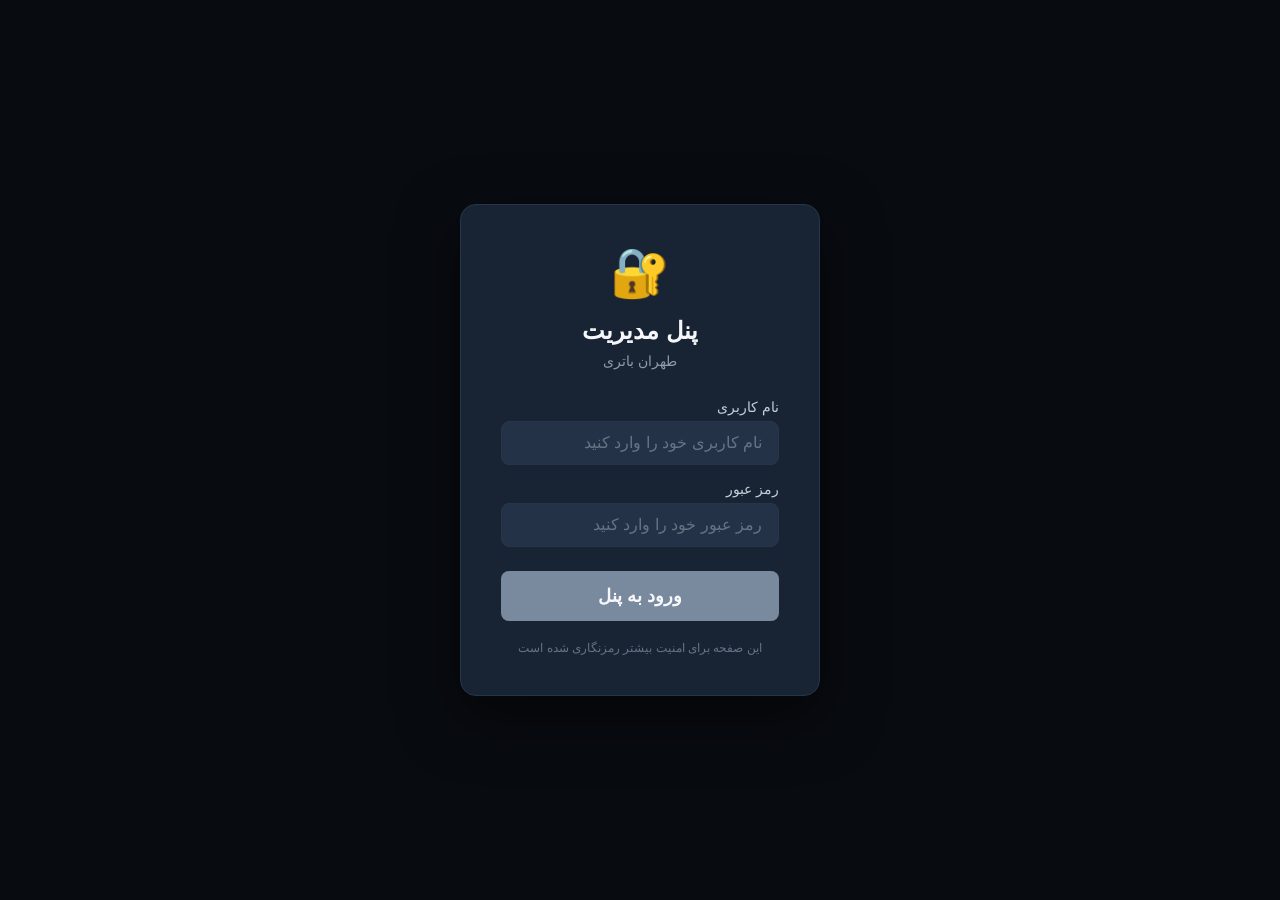
<file: admin-panel-login.html>
<!DOCTYPE html>
<html lang="fa" dir="rtl">
<head>
    <meta charset="UTF-8">
    <meta name="viewport" content="width=device-width, initial-scale=1.0">
    <title>پنل مدیریت | طهران باتری</title>
    
    <!-- ===== هدرهای امنیتی ویژه ادمین ===== -->
    <meta name="robots" content="noindex, nofollow">
    <meta name="googlebot" content="noindex, nofollow">
    
    <meta http-equiv="Content-Security-Policy" 
          content="default-src 'self'; 
                   script-src 'self' 'unsafe-inline'; 
                   style-src 'self' 'unsafe-inline'; 
                   img-src 'self' data:; 
                   frame-src 'none'; 
                   connect-src 'self'; 
                   form-action 'self';">
    
    <meta http-equiv="X-Frame-Options" content="DENY">
    <meta http-equiv="X-Content-Type-Options" content="nosniff">
    <meta name="referrer" content="no-referrer">
    
    <meta http-equiv="Cache-Control" content="no-cache, no-store, must-revalidate">
    <meta http-equiv="Pragma" content="no-cache">
    <meta http-equiv="Expires" content="0">
    
    <style>
        /* ===== استایل حرفه‌ای لاگین ===== */
        * {
            margin: 0;
            padding: 0;
            box-sizing: border-box;
        }
        
        body {
            font-family: 'Vazirmatn', Tahoma, Arial, sans-serif;
            background: #080B10;
            min-height: 100vh;
            display: flex;
            align-items: center;
            justify-content: center;
            direction: rtl;
        }
        
        .login-container {
            width: 100%;
            max-width: 400px;
            padding: 20px;
        }
        
        .login-box {
            background: #182333;
            padding: 40px;
            border-radius: 16px;
            border: 1px solid #26364A;
            box-shadow: 0 20px 60px rgba(0,0,0,0.5);
        }
        
        .login-header {
            text-align: center;
            margin-bottom: 30px;
        }
        
        .login-header h2 {
            color: #F5F7FA;
            font-size: 24px;
            font-weight: 700;
        }
        
        .login-header p {
            color: #8E9AAA;
            font-size: 14px;
            margin-top: 8px;
        }
        
        .login-header .lock-icon {
            font-size: 48px;
            color: #7A8A9E;
            margin-bottom: 16px;
            display: block;
        }
        
        .form-group {
            margin-bottom: 16px;
        }
        
        .form-group label {
            display: block;
            color: #C5CED9;
            font-size: 14px;
            margin-bottom: 6px;
            font-weight: 500;
        }
        
        .form-group input {
            width: 100%;
            padding: 12px 16px;
            background: #243247;
            border: 1px solid #26364A;
            border-radius: 8px;
            color: #F5F7FA;
            font-size: 16px;
            transition: 0.3s;
            font-family: inherit;
        }
        
        .form-group input:focus {
            border-color: #7A8A9E;
            outline: none;
            box-shadow: 0 0 0 3px rgba(122, 138, 158, 0.2);
        }
        
        .form-group input::placeholder {
            color: #667384;
        }
        
        .login-btn {
            width: 100%;
            padding: 14px;
            background: #7A8A9E;
            color: #F5F7FA;
            border: none;
            border-radius: 8px;
            font-size: 18px;
            font-weight: 700;
            cursor: pointer;
            transition: 0.3s;
            font-family: inherit;
            margin-top: 8px;
        }
        
        .login-btn:hover {
            background: #8E9EAF;
            transform: translateY(-2px);
        }
        
        .login-btn:active {
            transform: translateY(0);
        }
        
        .login-btn:disabled {
            opacity: 0.5;
            cursor: not-allowed;
            transform: none;
        }
        
        .error-msg {
            color: #FF4D4D;
            text-align: center;
            margin-top: 12px;
            font-size: 14px;
            min-height: 24px;
            padding: 8px;
            border-radius: 6px;
            background: rgba(255, 77, 77, 0.1);
            display: none;
        }
        
        .error-msg.show {
            display: block;
        }
        
        .lock-msg {
            color: #FFD166;
            text-align: center;
            margin-top: 12px;
            font-size: 14px;
            padding: 8px;
            border-radius: 6px;
            background: rgba(255, 209, 102, 0.1);
            display: none;
        }
        
        .lock-msg.show {
            display: block;
        }
        
        .security-note {
            text-align: center;
            color: #667384;
            font-size: 12px;
            margin-top: 20px;
        }
        
        .security-note i {
            color: #7A8A9E;
        }
    </style>
</head>
<body>
    <div class="login-container">
        <div class="login-box">
            <div class="login-header">
                <span class="lock-icon">🔐</span>
                <h2>پنل مدیریت</h2>
                <p>طهران باتری</p>
            </div>
            
            <form id="adminLoginForm" autocomplete="off">
                <div class="form-group">
                    <label for="username">نام کاربری</label>
                    <input type="text" id="username" placeholder="نام کاربری خود را وارد کنید" required>
                </div>
                
                <div class="form-group">
                    <label for="password">رمز عبور</label>
                    <input type="password" id="password" placeholder="رمز عبور خود را وارد کنید" required>
                </div>
                
                <button type="submit" class="login-btn" id="loginBtn">ورود به پنل</button>
                
                <div id="errorMsg" class="error-msg"></div>
                <div id="lockMsg" class="lock-msg">⏳ تعداد تلاش‌های ناموفق زیاد بود. لطفاً ۵ دقیقه صبر کنید.</div>
            </form>
            
            <div class="security-note">
                <i class="fas fa-shield-alt"></i> این صفحه برای امنیت بیشتر رمزنگاری شده است
            </div>
        </div>
    </div>

    <script>
        // ============================================
        // ===== سیستم لاگین امن با محدودیت تلاش =====
        // ============================================
        
        (function() {
            'use strict';
            
            const MAX_ATTEMPTS = 5;
            const LOCK_TIME = 5 * 60 * 1000;
            
            let loginAttempts = parseInt(localStorage.getItem('loginAttempts') || '0');
            let lockUntil = parseInt(localStorage.getItem('lockUntil') || '0');
            
            const form = document.getElementById('adminLoginForm');
            const usernameInput = document.getElementById('username');
            const passwordInput = document.getElementById('password');
            const loginBtn = document.getElementById('loginBtn');
            const errorMsg = document.getElementById('errorMsg');
            const lockMsg = document.getElementById('lockMsg');
            
            function sanitize(str) {
                if (typeof str !== 'string') return '';
                return str.replace(/[^a-zA-Z0-9@._-]/g, '');
            }
            
            function showError(message) {
                errorMsg.textContent = message;
                errorMsg.className = 'error-msg show';
                lockMsg.className = 'lock-msg';
            }
            
            function showLock(message) {
                lockMsg.textContent = message || '⏳ تعداد تلاش‌های ناموفق زیاد بود. لطفاً ۵ دقیقه صبر کنید.';
                lockMsg.className = 'lock-msg show';
                errorMsg.className = 'error-msg';
                loginBtn.disabled = true;
            }
            
            function clearErrors() {
                errorMsg.className = 'error-msg';
                lockMsg.className = 'lock-msg';
                loginBtn.disabled = false;
            }
            
            function checkLockStatus() {
                const now = Date.now();
                
                if (lockUntil > 0 && now < lockUntil) {
                    const remaining = Math.ceil((lockUntil - now) / 60000);
                    showLock(`⏳ ${remaining} دقیقه دیگر صبر کنید`);
                    return true;
                }
                
                if (lockUntil > 0 && now >= lockUntil) {
                    loginAttempts = 0;
                    localStorage.setItem('loginAttempts', '0');
                    localStorage.setItem('lockUntil', '0');
                    lockUntil = 0;
                    clearErrors();
                }
                
                return false;
            }
            
            function generateSecureToken() {
                const header = { alg: 'HS256', typ: 'JWT' };
                const payload = {
                    username: 'admin',
                    role: 'super_admin',
                    iat: Date.now(),
                    exp: Date.now() + (24 * 60 * 60 * 1000)
                };
                
                const headerB64 = btoa(JSON.stringify(header));
                const payloadB64 = btoa(JSON.stringify(payload));
                const signature = 'mock-signature-' + Math.random().toString(36).substring(7);
                
                return `${headerB64}.${payloadB64}.${signature}`;
            }
            
            function handleLogin(e) {
                e.preventDefault();
                
                if (checkLockStatus()) {
                    return;
                }
                
                const username = sanitize(usernameInput.value.trim());
                const password = sanitize(passwordInput.value.trim());
                
                if (!username || !password) {
                    showError('❌ لطفاً نام کاربری و رمز عبور را وارد کنید.');
                    return;
                }
                
                const isValid = (username === 'admin' && password === '123456');
                
                if (isValid) {
                    loginAttempts = 0;
                    localStorage.setItem('loginAttempts', '0');
                    localStorage.setItem('lockUntil', '0');
                    
                    const token = generateSecureToken();
                    localStorage.setItem('adminToken', token);
                    
                    window.location.href = '/admin-panel-dashboard.html';
                } else {
                    loginAttempts++;
                    localStorage.setItem('loginAttempts', String(loginAttempts));
                    
                    const remaining = MAX_ATTEMPTS - loginAttempts;
                    
                    if (remaining <= 0) {
                        lockUntil = Date.now() + LOCK_TIME;
                        localStorage.setItem('lockUntil', String(lockUntil));
                        showLock();
                    } else {
                        showError(`❌ نام کاربری یا رمز عبور اشتباه است. (${remaining} تلاش باقی)`);
                        if (remaining <= 2) {
                            showError(`⚠️ هشدار: ${remaining} تلاش دیگر، حساب شما قفل می‌شود.`);
                        }
                    }
                    
                    passwordInput.value = '';
                    passwordInput.focus();
                }
            }
            
            form.addEventListener('submit', handleLogin);
            
            form.addEventListener('keydown', function(e) {
                if (e.key === 'Enter') {
                    e.preventDefault();
                    handleLogin(e);
                }
            });
            
            checkLockStatus();
            
            console.log('🔐 پنل مدیریت - سیستم امنیتی فعال');
            console.log(`📊 تعداد تلاش‌های ناموفق: ${loginAttempts}/${MAX_ATTEMPTS}`);
            
        })();
    </script>
</body>
</html>
</file>
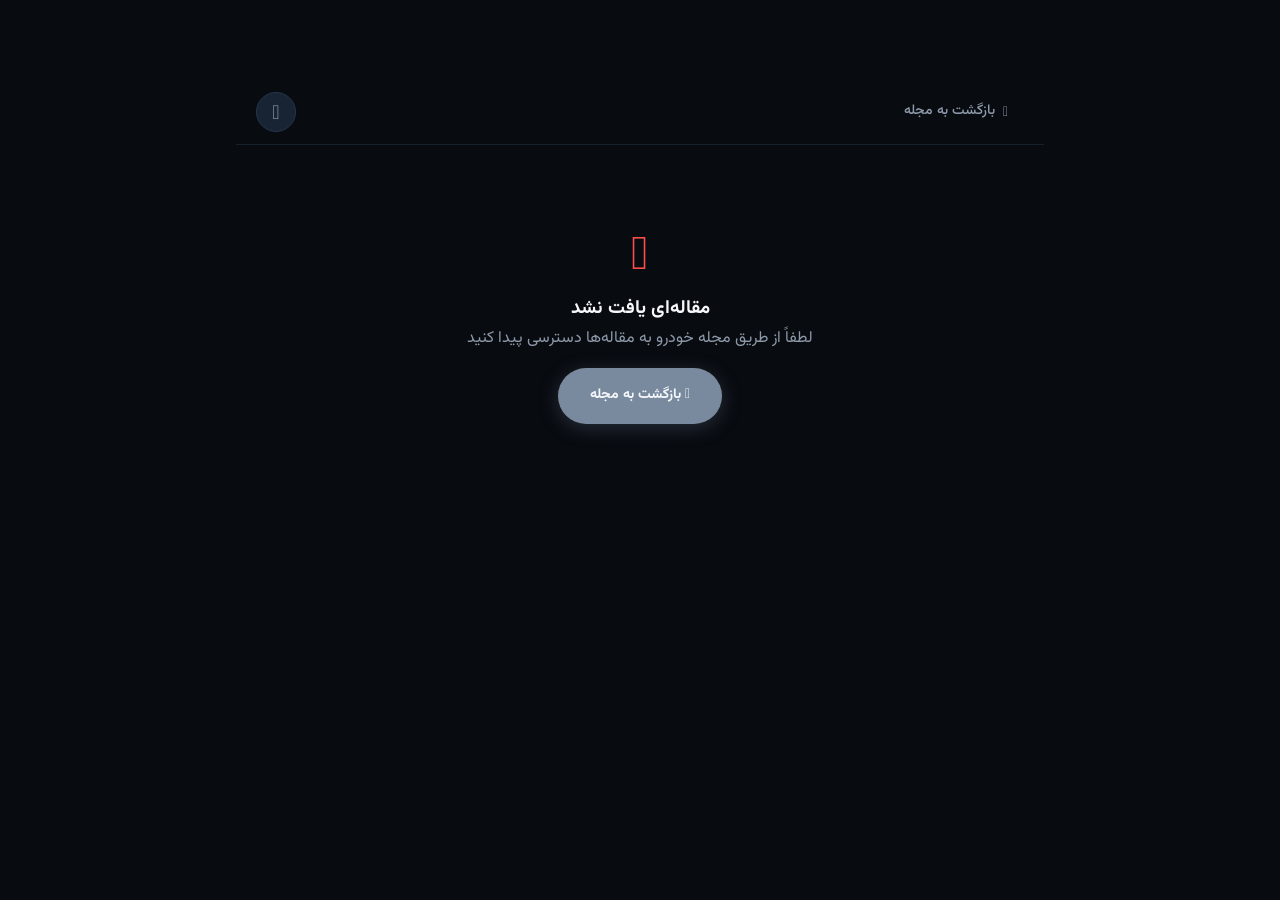
<file: blog-post.html>
<!DOCTYPE html>
<html lang="fa" dir="rtl">
<head>
    <meta charset="UTF-8">
    <meta name="viewport" content="width=device-width, initial-scale=1.0, maximum-scale=1.0, user-scalable=yes">
    <title>مقاله | طهران باتری</title>
    
    <meta name="robots" content="index, follow">
    <meta http-equiv="Content-Security-Policy" 
          content="default-src 'self'; 
                   script-src 'self' 'unsafe-inline' https://cdnjs.cloudflare.com; 
                   style-src 'self' 'unsafe-inline' https://cdnjs.cloudflare.com; 
                   img-src 'self' data:; 
                   frame-src 'none'; 
                   connect-src 'self';">
    <meta http-equiv="X-Frame-Options" content="DENY">
    <meta http-equiv="X-Content-Type-Options" content="nosniff">
    
    <link rel="stylesheet" href="css/style.css">
    <link rel="stylesheet" href="https://cdnjs.cloudflare.com/ajax/libs/font-awesome/6.4.2/css/all.min.css">
    
    <style>
        /* ===== استایل صفحه مقاله ===== */
        .article-page {
            min-height: 100vh;
            background: var(--bg-primary);
            padding-top: 80px;
            padding-bottom: 40px;
        }
        
        .article-container {
            max-width: 800px;
            margin: 0 auto;
            padding: 0 var(--spacing-md);
        }
        
        /* ===== هدر چسبنده (Sticky Header) ===== */
        .article-header {
            display: flex;
            justify-content: space-between;
            align-items: center;
            padding: 12px 20px;
            margin-bottom: 24px;
            border-bottom: 1px solid var(--border-color);
            background: var(--bg-primary);
            position: sticky;
            top: 0;
            z-index: 100;
            backdrop-filter: blur(12px);
            -webkit-backdrop-filter: blur(12px);
            border-bottom: 1px solid rgba(38, 54, 74, 0.5);
            transition: all 0.3s ease;
            margin-left: -20px;
            margin-right: -20px;
            padding-left: 20px;
            padding-right: 20px;
        }
        
        .article-header.scrolled {
            box-shadow: 0 4px 30px rgba(0, 0, 0, 0.4);
            border-bottom-color: var(--border-color);
        }
        
        .article-back {
            display: inline-flex;
            align-items: center;
            gap: 8px;
            color: var(--text-muted);
            text-decoration: none;
            padding: 8px 16px;
            border-radius: var(--radius-sm);
            transition: var(--transition-normal);
            font-size: 14px;
            font-weight: 500;
        }
        
        .article-back:hover {
            color: var(--text-primary);
            background: var(--bg-card);
        }
        
        .article-close {
            display: inline-flex;
            align-items: center;
            justify-content: center;
            width: 40px;
            height: 40px;
            border-radius: 50%;
            background: var(--bg-card);
            color: var(--text-muted);
            border: 1px solid var(--border-color);
            cursor: pointer;
            transition: var(--transition-normal);
            font-size: 20px;
            text-decoration: none;
        }
        
        .article-close:hover {
            color: var(--text-primary);
            border-color: var(--primary);
            background: rgba(122, 138, 158, 0.1);
        }
        
        /* ===== محتوای مقاله ===== */
        .article-image {
            width: 100%;
            border-radius: var(--radius-lg);
            overflow: hidden;
            margin-bottom: 24px;
            margin-top: 8px;
        }
        
        .article-image img {
            width: 100%;
            height: auto;
            aspect-ratio: 16/9;
            object-fit: cover;
        }
        
        .article-meta {
            display: flex;
            gap: 16px;
            flex-wrap: wrap;
            margin-bottom: 16px;
            color: var(--text-muted);
            font-size: 14px;
        }
        
        .article-meta .category-badge {
            background: var(--primary);
            color: var(--text-primary);
            padding: 2px 12px;
            border-radius: var(--radius-full);
            font-size: 12px;
        }
        
        .article-title {
            font-size: var(--font-size-3xl);
            font-weight: 700;
            color: var(--text-primary);
            margin-bottom: 16px;
            line-height: 1.3;
        }
        
        .article-content {
            color: var(--text-secondary);
            font-size: var(--font-size-lg);
            line-height: 2;
        }
        
        .article-content p {
            margin-bottom: var(--spacing-lg);
        }
        
        /* ===== اسکرول‌بار ===== */
        .article-content::-webkit-scrollbar {
            width: 6px;
        }
        
        .article-content::-webkit-scrollbar-track {
            background: var(--bg-primary);
        }
        
        .article-content::-webkit-scrollbar-thumb {
            background: var(--primary);
            border-radius: var(--radius-full);
        }
        
        /* ===== ریسپانسیو ===== */
        @media (max-width: 768px) {
            .article-page {
                padding-top: 60px;
                padding-bottom: 20px;
            }
            
            .article-header {
                padding: 8px 16px;
                margin-left: -16px;
                margin-right: -16px;
                padding-left: 16px;
                padding-right: 16px;
            }
            
            .article-title {
                font-size: var(--font-size-2xl);
            }
            
            .article-content {
                font-size: var(--font-size-base);
            }
            
            .article-back span {
                display: none;
            }
            
            .article-back {
                padding: 6px 12px;
                font-size: 13px;
            }
            
            .article-close {
                width: 36px;
                height: 36px;
                font-size: 18px;
            }
        }
        
        @media (max-width: 480px) {
            .article-page {
                padding-top: 50px;
            }
            
            .article-container {
                padding: 0 var(--spacing-sm);
            }
            
            .article-header {
                padding: 6px 12px;
                margin-left: -12px;
                margin-right: -12px;
                padding-left: 12px;
                padding-right: 12px;
            }
            
            .article-title {
                font-size: var(--font-size-xl);
            }
            
            .article-meta {
                font-size: 12px;
                gap: 10px;
            }
            
            .article-close {
                width: 32px;
                height: 32px;
                font-size: 16px;
            }
        }
    </style>
</head>
<body>
    <div class="article-page">
        <div class="article-container">
            <!-- ===== هدر چسبنده ===== -->
            <div class="article-header" id="articleHeader">
                <a href="index.html#blog" class="article-back" id="backToBlog">
                    <i class="fas fa-arrow-right"></i>
                    <span>بازگشت به مجله</span>
                </a>
                <a href="index.html#blog" class="article-close" title="بستن" id="closeArticle">
                    <i class="fas fa-times"></i>
                </a>
            </div>
            
            <!-- ===== محتوای مقاله ===== -->
            <div id="articleContent">
                <div style="text-align: center; padding: 60px 20px; color: var(--text-muted);">
                    <i class="fas fa-spinner fa-spin" style="font-size: 32px;"></i>
                    <p style="margin-top: 12px;">در حال بارگذاری مقاله...</p>
                </div>
            </div>
        </div>
    </div>
    
    <script src="js/core/config.js"></script>
    <script src="js/core/event-bus.js"></script>
    <script src="js/providers/mock-database.js"></script>
    <script src="js/bootstrap.js"></script>
    <script src="js/blog-post.js"></script>
</body>
</html>
</file>
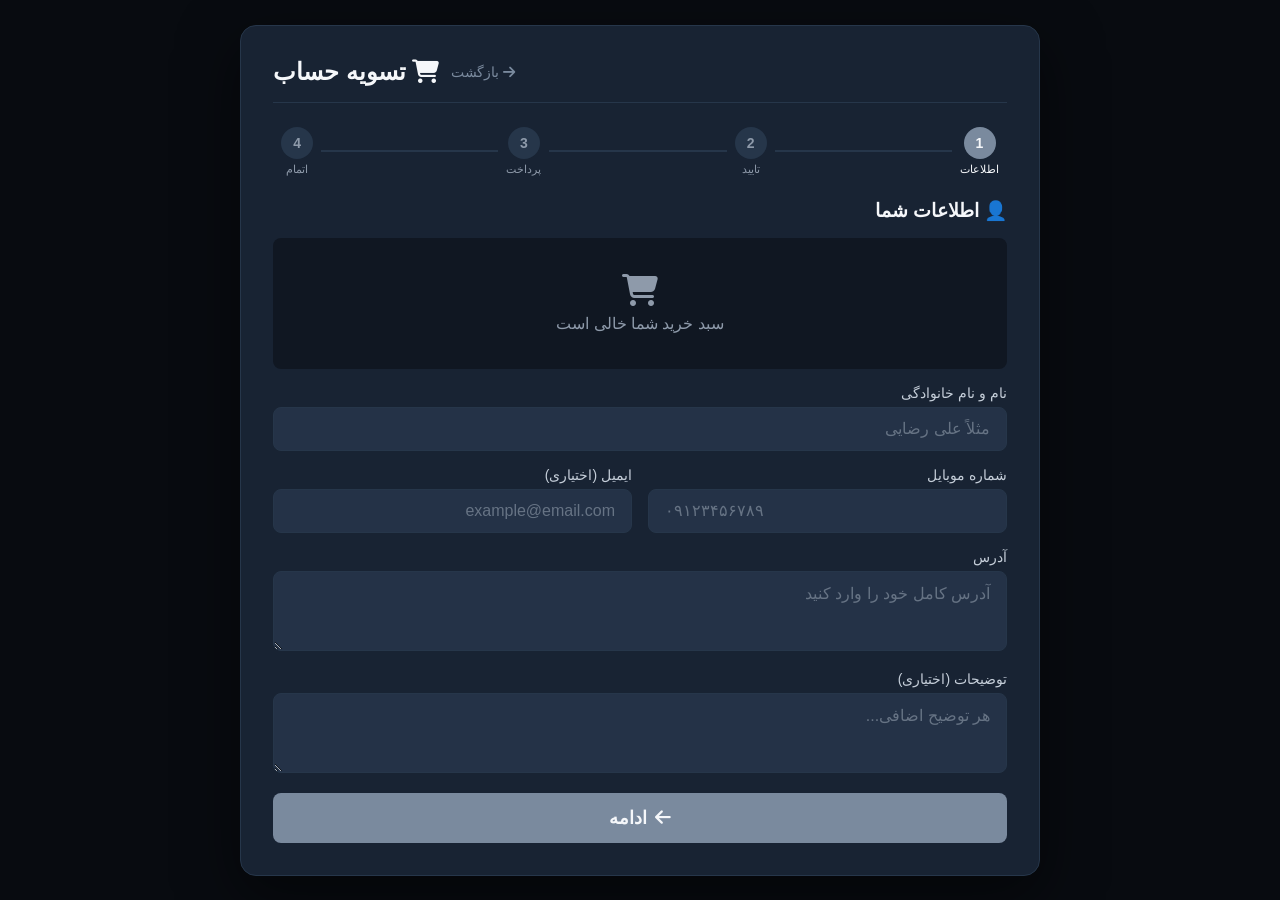
<file: checkout.html>
<!DOCTYPE html>
<html lang="fa" dir="rtl">
<head>
    <meta charset="UTF-8">
    <meta name="viewport" content="width=device-width, initial-scale=1.0, maximum-scale=1.0, user-scalable=yes">
    <title>تسویه حساب | طهران باتری</title>

    <!-- ===== هدرهای امنیتی ===== -->
    <meta name="robots" content="noindex, nofollow">
    <meta http-equiv="Content-Security-Policy" 
      content="default-src 'self'; 
               script-src 'self' 'unsafe-inline' https://cdnjs.cloudflare.com https://cdn.jsdelivr.net; 
               style-src 'self' 'unsafe-inline' https://cdnjs.cloudflare.com https://fonts.googleapis.com; 
               font-src 'self' https://cdnjs.cloudflare.com https://fonts.gstatic.com; 
               img-src 'self' data:; 
               frame-src 'none'; 
               connect-src 'self'; 
               form-action 'self';">
    <meta http-equiv="X-Frame-Options" content="DENY">
    <meta http-equiv="X-Content-Type-Options" content="nosniff">
    <meta name="referrer" content="strict-origin-when-cross-origin">

    <!-- ===== فونت وزیرمتن ===== -->
    <link rel="preconnect" href="https://fonts.googleapis.com">
    <link rel="preconnect" href="https://fonts.gstatic.com" crossorigin>
    <link href="https://fonts.googleapis.com/css2?family=Vazirmatn:wght@300;400;500;600;700;800;900&display=swap" rel="stylesheet">

    <!-- ===== Font Awesome 6 ===== -->
    <link rel="stylesheet" href="https://cdnjs.cloudflare.com/ajax/libs/font-awesome/6.5.0/css/all.min.css" 
          integrity="sha512-avXb6zE2yjG1O0vVv1D1UqB5pCb1LbIVQrMlE+O0I0Lw6LzIe0dJUb5q5L5r5gRx4zZM5Y0w==" 
          crossorigin="anonymous" referrerpolicy="no-referrer" />

    <style>
        /* ===== استایل‌های پایه ===== */
        * {
            margin: 0;
            padding: 0;
            box-sizing: border-box;
        }

        body {
            font-family: 'Vazirmatn', Tahoma, Arial, sans-serif;
            background: #080B10;
            color: #C5CED9;
            direction: rtl;
            min-height: 100vh;
            display: flex;
            align-items: center;
            justify-content: center;
            padding: 20px;
        }

        .checkout-container {
            max-width: 800px;
            width: 100%;
            background: #182333;
            border-radius: 16px;
            border: 1px solid #26364A;
            padding: 32px;
            box-shadow: 0 20px 60px rgba(0,0,0,0.5);
        }

        .checkout-header {
            display: flex;
            align-items: center;
            gap: 12px;
            margin-bottom: 24px;
            padding-bottom: 16px;
            border-bottom: 1px solid #26364A;
        }

        .checkout-header h1 {
            color: #F5F7FA;
            font-size: 24px;
            font-weight: 700;
        }

        .checkout-header a {
            color: #7A8A9E;
            text-decoration: none;
            font-size: 14px;
            margin-right: auto;
            transition: 0.3s;
        }

        .checkout-header a:hover {
            color: #F5F7FA;
        }

        /* ===== مراحل ===== */
        .checkout-steps {
            display: flex;
            justify-content: space-between;
            margin-bottom: 24px;
            position: relative;
        }

        .checkout-steps::before {
            content: '';
            position: absolute;
            top: 50%;
            right: 0;
            left: 0;
            height: 2px;
            background: #26364A;
            transform: translateY(-50%);
            z-index: 0;
        }

        .step {
            display: flex;
            flex-direction: column;
            align-items: center;
            gap: 4px;
            position: relative;
            z-index: 1;
            background: #182333;
            padding: 0 8px;
        }

        .step .step-number {
            width: 32px;
            height: 32px;
            border-radius: 50%;
            background: #26364A;
            color: #8E9AAA;
            display: flex;
            align-items: center;
            justify-content: center;
            font-weight: 700;
            font-size: 14px;
            transition: 0.3s;
        }

        .step.active .step-number {
            background: #7A8A9E;
            color: #F5F7FA;
        }

        .step.done .step-number {
            background: #2ED573;
            color: #F5F7FA;
        }

        .step .step-label {
            font-size: 11px;
            color: #8E9AAA;
            white-space: nowrap;
        }

        .step.active .step-label {
            color: #F5F7FA;
        }

        /* ===== فرم‌ها ===== */
        .form-section {
            display: none;
            animation: fadeIn 0.3s ease;
        }

        .form-section.active {
            display: block;
        }

        .form-group {
            margin-bottom: 16px;
        }

        .form-group label {
            display: block;
            color: #C5CED9;
            font-size: 14px;
            font-weight: 500;
            margin-bottom: 6px;
        }

        .form-group input,
        .form-group textarea {
            width: 100%;
            padding: 12px 16px;
            background: #243247;
            border: 1px solid #26364A;
            border-radius: 8px;
            color: #F5F7FA;
            font-size: 16px;
            font-family: inherit;
            transition: 0.3s;
        }

        .form-group input:focus,
        .form-group textarea:focus {
            border-color: #7A8A9E;
            outline: none;
            box-shadow: 0 0 0 3px rgba(122, 138, 158, 0.2);
        }

        .form-group input::placeholder,
        .form-group textarea::placeholder {
            color: #667384;
        }

        .form-group textarea {
            resize: vertical;
            min-height: 80px;
        }

        .form-row {
            display: grid;
            grid-template-columns: 1fr 1fr;
            gap: 16px;
        }

        .btn-primary {
            display: inline-flex;
            align-items: center;
            justify-content: center;
            gap: 8px;
            width: 100%;
            padding: 14px;
            background: #7A8A9E;
            color: #F5F7FA;
            border: none;
            border-radius: 8px;
            font-size: 18px;
            font-weight: 700;
            cursor: pointer;
            transition: 0.3s;
            font-family: inherit;
        }

        .btn-primary:hover {
            background: #8E9EAF;
            transform: translateY(-2px);
        }

        .btn-primary:disabled {
            opacity: 0.5;
            cursor: not-allowed;
            transform: none;
        }

        .btn-secondary {
            display: inline-flex;
            align-items: center;
            justify-content: center;
            gap: 8px;
            padding: 12px 24px;
            background: transparent;
            color: #C5CED9;
            border: 1px solid #26364A;
            border-radius: 8px;
            font-size: 14px;
            cursor: pointer;
            transition: 0.3s;
            font-family: inherit;
        }

        .btn-secondary:hover {
            background: #243247;
            color: #F5F7FA;
        }

        /* ===== سبد خرید ===== */
        .cart-summary {
            background: #101722;
            border-radius: 8px;
            padding: 16px;
            margin-bottom: 16px;
        }

        .cart-item {
            display: flex;
            justify-content: space-between;
            align-items: center;
            padding: 8px 0;
            border-bottom: 1px solid #1a2538;
        }

        .cart-item:last-child {
            border-bottom: none;
        }

        .cart-item-info {
            display: flex;
            flex-direction: column;
        }

        .cart-item-name {
            color: #F5F7FA;
            font-weight: 500;
        }

        .cart-item-meta {
            color: #8E9AAA;
            font-size: 13px;
        }

        .cart-item-price {
            color: #F5F7FA;
            font-weight: 700;
        }

        .cart-total {
            display: flex;
            justify-content: space-between;
            padding: 12px 0;
            border-top: 2px solid #26364A;
            margin-top: 8px;
        }

        .cart-total .label {
            color: #C5CED9;
            font-weight: 500;
        }

        .cart-total .amount {
            color: #F5F7FA;
            font-size: 20px;
            font-weight: 700;
        }

        /* ===== کد تایید ===== */
        .verification-code {
            display: flex;
            gap: 12px;
            align-items: center;
        }

        .verification-code input {
            flex: 1;
            text-align: center;
            letter-spacing: 4px;
            font-size: 20px;
        }

        .verification-code .btn-secondary {
            white-space: nowrap;
        }

        /* ===== پیام‌ها ===== */
        .message {
            padding: 12px 16px;
            border-radius: 8px;
            margin-bottom: 16px;
            font-size: 14px;
        }

        .message.success {
            background: rgba(46, 213, 115, 0.15);
            color: #2ED573;
            border: 1px solid rgba(46, 213, 115, 0.2);
        }

        .message.error {
            background: rgba(255, 77, 77, 0.15);
            color: #FF4D4D;
            border: 1px solid rgba(255, 77, 77, 0.2);
        }

        .message.info {
            background: rgba(122, 138, 158, 0.15);
            color: #7A8A9E;
            border: 1px solid rgba(122, 138, 158, 0.2);
        }

        /* ===== مودال پرداخت ===== */
        .modal-overlay {
            display: none;
            position: fixed;
            top: 0;
            left: 0;
            width: 100%;
            height: 100%;
            background: rgba(8, 11, 16, 0.85);
            z-index: 1000;
            justify-content: center;
            align-items: center;
            padding: 20px;
        }

        .modal-overlay.active {
            display: flex;
        }

        .modal-content {
            background: #182333;
            border: 1px solid #26364A;
            border-radius: 16px;
            padding: 32px;
            max-width: 500px;
            width: 100%;
            animation: slideUp 0.3s ease;
            text-align: center;
        }

        .modal-content h2 {
            color: #F5F7FA;
            margin-bottom: 12px;
        }

        .modal-content .modal-icon {
            font-size: 48px;
            margin-bottom: 16px;
        }

        .modal-content .modal-amount {
            font-size: 28px;
            font-weight: 700;
            color: #F5F7FA;
            margin: 8px 0 16px;
        }

        .modal-content .modal-actions {
            display: flex;
            flex-direction: column;
            gap: 8px;
            margin-top: 16px;
        }

        .modal-content .modal-actions button {
            padding: 14px;
            border: none;
            border-radius: 8px;
            font-size: 16px;
            font-weight: 700;
            cursor: pointer;
            transition: 0.3s;
            font-family: inherit;
        }

        .modal-content .modal-actions .btn-success {
            background: #2ED573;
            color: #F5F7FA;
        }

        .modal-content .modal-actions .btn-success:hover {
            background: #26b86a;
        }

        .modal-content .modal-actions .btn-danger {
            background: #FF4D4D;
            color: #F5F7FA;
        }

        .modal-content .modal-actions .btn-danger:hover {
            background: #e04444;
        }

        .modal-content .modal-actions .btn-warning {
            background: #FFD166;
            color: #080B10;
        }

        .modal-content .modal-actions .btn-warning:hover {
            background: #f5c45a;
        }

        .modal-content .modal-note {
            color: #8E9AAA;
            font-size: 13px;
            margin-top: 16px;
        }

        /* ===== نتیجه نهایی ===== */
        .result-box {
            text-align: center;
            padding: 24px;
        }

        .result-box .result-icon {
            font-size: 64px;
            margin-bottom: 16px;
        }

        .result-box .result-title {
            color: #F5F7FA;
            font-size: 24px;
            font-weight: 700;
            margin-bottom: 8px;
        }

        .result-box .result-code {
            background: #101722;
            padding: 12px 24px;
            border-radius: 8px;
            display: inline-block;
            font-size: 20px;
            font-weight: 700;
            color: #7A8A9E;
            letter-spacing: 2px;
            margin: 12px 0;
            direction: ltr;
        }

        .result-box .result-detail {
            color: #8E9AAA;
            margin-bottom: 16px;
        }

        /* ===== انیمیشن‌ها ===== */
        @keyframes fadeIn {
            from { opacity: 0; transform: translateY(10px); }
            to { opacity: 1; transform: translateY(0); }
        }

        @keyframes slideUp {
            from { opacity: 0; transform: translateY(30px); }
            to { opacity: 1; transform: translateY(0); }
        }

        /* ===== ریسپانسیو ===== */
        @media (max-width: 768px) {
            .checkout-container {
                padding: 20px;
            }

            .form-row {
                grid-template-columns: 1fr;
            }

            .checkout-steps {
                gap: 0;
            }

            .step .step-label {
                font-size: 9px;
            }

            .checkout-header h1 {
                font-size: 20px;
            }

            .cart-total .amount {
                font-size: 18px;
            }

            .verification-code {
                flex-direction: column;
            }

            .modal-content {
                padding: 24px;
                margin: 10px;
            }
        }

        @media (max-width: 480px) {
            .checkout-container {
                padding: 16px;
            }

            .checkout-header h1 {
                font-size: 18px;
            }

            .step .step-number {
                width: 28px;
                height: 28px;
                font-size: 12px;
            }

            .step .step-label {
                font-size: 8px;
            }

            .modal-content .modal-amount {
                font-size: 22px;
            }
        }
    </style>
</head>
<body>

    <div class="checkout-container">
        <!-- ===== هدر ===== -->
        <div class="checkout-header">
            <a href="javascript:history.back()">
                <i class="fas fa-arrow-right"></i> بازگشت
            </a>
            <h1><i class="fas fa-shopping-cart"></i> تسویه حساب</h1>
        </div>

        <!-- ===== مراحل ===== -->
        <div class="checkout-steps" id="checkoutSteps">
            <div class="step active" data-step="1">
                <div class="step-number">1</div>
                <span class="step-label">اطلاعات</span>
            </div>
            <div class="step" data-step="2">
                <div class="step-number">2</div>
                <span class="step-label">تایید</span>
            </div>
            <div class="step" data-step="3">
                <div class="step-number">3</div>
                <span class="step-label">پرداخت</span>
            </div>
            <div class="step" data-step="4">
                <div class="step-number">4</div>
                <span class="step-label">اتمام</span>
            </div>
        </div>

        <!-- ===== مرحله ۱: اطلاعات ===== -->
        <div class="form-section active" id="step1">
            <h3 style="color: #F5F7FA; margin-bottom: 16px;">👤 اطلاعات شما</h3>

            <div id="cartSummary" class="cart-summary">
                <!-- توسط JS پر می‌شود -->
            </div>

            <form id="infoForm">
                <div class="form-group">
                    <label>نام و نام خانوادگی</label>
                    <input type="text" id="fullName" placeholder="مثلاً علی رضایی" required>
                </div>

                <div class="form-row">
                    <div class="form-group">
                        <label>شماره موبایل</label>
                        <input type="tel" id="phone" placeholder="۰۹۱۲۳۴۵۶۷۸۹" required>
                    </div>
                    <div class="form-group">
                        <label>ایمیل (اختیاری)</label>
                        <input type="email" id="email" placeholder="example@email.com">
                    </div>
                </div>

                <div class="form-group">
                    <label>آدرس</label>
                    <textarea id="address" placeholder="آدرس کامل خود را وارد کنید" required></textarea>
                </div>

                <div class="form-group">
                    <label>توضیحات (اختیاری)</label>
                    <textarea id="notes" placeholder="هر توضیح اضافی..."></textarea>
                </div>

                <button type="submit" class="btn-primary">
                    <i class="fas fa-arrow-left"></i> ادامه
                </button>
            </form>
        </div>

        <!-- ===== مرحله ۲: تایید ===== -->
        <div class="form-section" id="step2">
            <h3 style="color: #F5F7FA; margin-bottom: 16px;">🔐 تایید شماره موبایل</h3>

            <div id="verificationMessage" class="message info">
                <i class="fas fa-info-circle"></i>
                کد تایید به شماره <strong id="confirmPhone"></strong> ارسال شد
            </div>

            <div class="form-group">
                <label>کد تایید</label>
                <div class="verification-code">
                    <input type="text" id="verificationCode" placeholder="۵ رقمی" maxlength="5" inputmode="numeric">
                    <button type="button" class="btn-secondary" id="resendCodeBtn">
                        <i class="fas fa-redo"></i> ارسال مجدد
                    </button>
                </div>
            </div>

            <div style="display: flex; gap: 12px; margin-top: 16px;">
                <button type="button" class="btn-secondary" onclick="goToStep(1)">
                    <i class="fas fa-arrow-right"></i> بازگشت
                </button>
                <button type="button" class="btn-primary" id="verifyBtn">
                    <i class="fas fa-check"></i> تایید و ادامه
                </button>
            </div>
        </div>

        <!-- ===== مرحله ۳: پرداخت ===== -->
        <div class="form-section" id="step3">
            <h3 style="color: #F5F7FA; margin-bottom: 16px;">💳 درگاه پرداخت</h3>

            <p style="color: #8E9AAA; margin-bottom: 16px; text-align: center;">
                شما در حال اتصال به درگاه پرداخت زرین‌پال هستید
            </p>

            <div style="background: #101722; border-radius: 8px; padding: 16px; text-align: center; margin-bottom: 16px;">
                <div style="color: #8E9AAA; font-size: 14px;">مبلغ قابل پرداخت</div>
                <div style="color: #F5F7FA; font-size: 32px; font-weight: 700;" id="finalAmount">۰ تومان</div>
            </div>

            <div style="display: flex; gap: 12px; flex-wrap: wrap; justify-content: center;">
                <button type="button" class="btn-secondary" onclick="goToStep(2)">
                    <i class="fas fa-arrow-right"></i> بازگشت
                </button>
                <button type="button" class="btn-primary" id="payBtn">
                    <i class="fas fa-credit-card"></i> پرداخت
                </button>
            </div>
        </div>

        <!-- ===== مرحله ۴: نتیجه ===== -->
        <div class="form-section" id="step4">
            <div class="result-box" id="resultBox">
                <!-- توسط JS پر می‌شود -->
            </div>
        </div>
    </div>

    <!-- ===== مودال پرداخت ===== -->
    <div class="modal-overlay" id="paymentModal">
        <div class="modal-content">
            <div class="modal-icon" id="modalIcon">💳</div>
            <h2 id="modalTitle">اتصال به درگاه پرداخت</h2>
            <div class="modal-amount" id="modalAmount">۰ تومان</div>
            <p id="modalMessage" style="color: #8E9AAA; margin-bottom: 8px;">
                در حال اتصال به زرین‌پال...
            </p>
            <div class="modal-actions" id="modalActions">
                <button class="btn-success" onclick="simulatePayment('success')">
                    ✅ پرداخت موفق
                </button>
                <button class="btn-danger" onclick="simulatePayment('failed')">
                    ❌ پرداخت ناموفق
                </button>
                <button class="btn-warning" onclick="simulatePayment('pending')">
                    ⏳ در انتظار تایید
                </button>
            </div>
            <div class="modal-note">
                ⚠️ این یک محیط شبیه‌سازی است. در نسخه نهایی به درگاه واقعی متصل می‌شود.
            </div>
        </div>
    </div>

    <!-- ===== اسکریپت‌های اصلی ===== -->
    <script src="js/core/config.js"></script>
    <script src="js/core/event-bus.js"></script>
    <script src="js/providers/mock-database.js"></script>
    <script src="js/core/payment-interface.js"></script>
    <script src="js/providers/mock-payment.js"></script>
    <script src="js/business/order-manager.js"></script>
    <script src="js/bootstrap.js"></script>

    <!-- ===== اسکریپت اختصاصی تسویه حساب ===== -->
    <script src="js/ui/checkout-ui.js"></script>

</body>
</html>
</file>
<file: css/style.css>
/* ===== CSS VARIABLES - پالت رنگی به‌روز شده ===== */
:root {
    /* ===== پالت رنگی اصلی پروژه ===== */
    
    /* 1. Background Colors - Dark Graphite / Navy */
    --bg-primary: #080B10;
    --bg-secondary: #101722;
    --bg-card: #182333;
    --bg-input: #243247;
    --bg-glass: rgba(24, 35, 51, 0.72);
    
    /* 2. Primary / Brand Colors - Dark Silver / Graphite */
    --primary: #7A8A9E;
    --primary-light: #8E9EAF;
    --primary-dark: #5A6A7E;
    --primary-glow: rgba(122, 138, 158, 0.28);
    
    /* 3. Secondary Accent - Darker Gray (فقط به‌عنوان accent ثانویه) */
    --accent: #6B7B8F;
    --accent-light: #8A9AAC;
    --accent-dark: #4A5A6E;
    --accent-glow: rgba(107, 123, 143, 0.22);
    
    /* 4. Text Colors - Cool Gray */
    --text-primary: #F5F7FA;
    --text-secondary: #C5CED9;
    --text-muted: #8E9AAA;
    --text-dark: #667384;
    
    /* 5. Border Colors */
    --border-color: #26364A;
    --border-light: #33465E;
    --border-primary: rgba(122, 138, 158, 0.45);
    --border-accent: rgba(107, 123, 143, 0.35);
    
    /* 6. Status / Emergency - فقط برای خطا و هشدار */
    --danger: #FF4D4D;
    --danger-light: #FF6B6B;
    --danger-glow: rgba(255, 77, 77, 0.20);
    
    /* ===== رنگ‌های باقی‌مانده از سیستم قبلی (با محدودیت) ===== */
    /* فقط برای Rating Stars */
    --rating-star: #FFD166;
    --rating-star-empty: #33465E;
    
    /* ===== تایپوگرافی ===== */
    --font-family: 'Vazirmatn', Tahoma, Arial, sans-serif;
    --font-size-base: 16px;
    --font-size-sm: 0.875rem;
    --font-size-lg: 1.125rem;
    --font-size-xl: 1.25rem;
    --font-size-2xl: 1.5rem;
    --font-size-3xl: 2rem;
    --font-size-4xl: 2.5rem;
    
    /* ===== فاصله‌ها ===== */
    --spacing-xs: 0.25rem;
    --spacing-sm: 0.5rem;
    --spacing-md: 1rem;
    --spacing-lg: 1.5rem;
    --spacing-xl: 2rem;
    --spacing-2xl: 3rem;
    --spacing-3xl: 4rem;
    
    /* ===== Border Radius ===== */
    --radius-sm: 8px;
    --radius-md: 12px;
    --radius-lg: 20px;
    --radius-xl: 28px;
    --radius-full: 9999px;
    
    /* ===== Transitions ===== */
    --transition-fast: 0.15s ease;
    --transition-normal: 0.3s ease;
    --transition-slow: 0.5s ease;
    
    /* ===== Shadows - با ته‌رنگ طوسی تیره ===== */
    --shadow-sm: 0 2px 8px rgba(0, 0, 0, 0.4);
    --shadow-md: 0 4px 20px rgba(0, 0, 0, 0.5);
    --shadow-lg: 0 8px 40px rgba(0, 0, 0, 0.6);
    --shadow-xl: 0 12px 60px rgba(0, 0, 0, 0.7);
    --shadow-primary: 0 8px 40px var(--primary-glow);
    --shadow-accent: 0 8px 40px var(--accent-glow);
    --shadow-glow: 0 0 30px var(--primary-glow);
}

/* ===== FONTS LOCAL ===== */
@font-face {
    font-family: 'Vazirmatn';
    src: url('../assets/fonts/Vazirmatn-Light.woff2') format('woff2');
    font-weight: 300;
    font-style: normal;
    font-display: swap;
}

@font-face {
    font-family: 'Vazirmatn';
    src: url('../assets/fonts/Vazirmatn-Regular.woff2') format('woff2');
    font-weight: 400;
    font-style: normal;
    font-display: swap;
}

@font-face {
    font-family: 'Vazirmatn';
    src: url('../assets/fonts/Vazirmatn-Medium.woff2') format('woff2');
    font-weight: 500;
    font-style: normal;
    font-display: swap;
}

@font-face {
    font-family: 'Vazirmatn';
    src: url('../assets/fonts/Vazirmatn-Bold.woff2') format('woff2');
    font-weight: 700;
    font-style: normal;
    font-display: swap;
}

/* ===== RESET & BASE ===== */
* {
    margin: 0;
    padding: 0;
    box-sizing: border-box;
}

html {
    font-size: var(--font-size-base);
    scroll-behavior: smooth;
}

body {
    font-family: var(--font-family);
    background-color: var(--bg-primary);
    color: var(--text-secondary);
    line-height: 1.7;
    -webkit-font-smoothing: antialiased;
    -moz-osx-font-smoothing: grayscale;
}

button,
input,
textarea,
select {
    font-family: var(--font-family);
}

a {
    text-decoration: none;
    color: inherit;
    transition: var(--transition-normal);
}

ul {
    list-style: none;
}

img {
    max-width: 100%;
    height: auto;
    display: block;
}

.container {
    max-width: 1200px;
    margin: 0 auto;
    padding: 0 var(--spacing-md);
}

/* ===== SCROLLBAR ===== */
::-webkit-scrollbar {
    width: 8px;
    height: 8px;
}

::-webkit-scrollbar-track {
    background: var(--bg-primary);
}

::-webkit-scrollbar-thumb {
    background: var(--primary);
    border-radius: var(--radius-full);
}

::-webkit-scrollbar-thumb:hover {
    background: var(--primary-light);
}

/* ===== HEADER ===== */
header {
    background: var(--bg-secondary);
    border-bottom: 2px solid var(--primary);
    padding: var(--spacing-md) 0;
    position: sticky;
    top: 0;
    z-index: 1000;
    box-shadow: var(--shadow-md);
    backdrop-filter: blur(10px);
    -webkit-backdrop-filter: blur(10px);
}

.header-flex {
    display: flex;
    justify-content: space-between;
    align-items: center;
    flex-wrap: wrap;
    gap: var(--spacing-sm);
}

.logo h1 {
    font-size: var(--font-size-xl);
    font-weight: 700;
    color: var(--text-primary);
    letter-spacing: 1px;
}

.logo-tagline {
    display: block;
    font-size: var(--font-size-sm);
    color: var(--text-muted);
    margin-top: -4px;
}

nav {
    display: flex;
    align-items: center;
}

.nav-menu {
    display: flex;
    gap: var(--spacing-md);
    font-weight: 500;
}

.nav-menu a {
    padding: var(--spacing-sm) var(--spacing-md);
    border-radius: var(--radius-sm);
    transition: var(--transition-fast);
    font-size: var(--font-size-sm);
    position: relative;
    color: var(--text-muted);
}

.nav-menu a::after {
    content: '';
    position: absolute;
    bottom: 0;
    left: 50%;
    width: 0;
    height: 2px;
    background: var(--primary);
    transition: var(--transition-normal);
    transform: translateX(-50%);
}

.nav-menu a:hover::after,
.nav-menu a:focus::after {
    width: 70%;
}

.nav-menu a:hover,
.nav-menu a:focus {
    color: var(--text-primary);
}

.header-emergency {
    display: flex;
    align-items: center;
}

.emergency-btn {
    display: inline-flex;
    align-items: center;
    gap: var(--spacing-sm);
    padding: var(--spacing-sm) var(--spacing-lg);
    background: var(--danger);
    color: var(--text-primary);
    border-radius: var(--radius-full);
    font-weight: 700;
    font-size: var(--font-size-sm);
    transition: var(--transition-normal);
    box-shadow: 0 4px 20px var(--danger-glow);
}

.emergency-btn:hover {
    background: var(--danger-light);
    transform: translateY(-2px);
    box-shadow: 0 6px 30px var(--danger-glow);
}

.hamburger {
    display: none;
    flex-direction: column;
    gap: 5px;
    cursor: pointer;
    padding: var(--spacing-xs);
}

.hamburger span {
    width: 28px;
    height: 3px;
    background: var(--text-primary);
    border-radius: var(--radius-sm);
    transition: var(--transition-normal);
}

.hamburger.active span:nth-child(1) {
    transform: rotate(45deg) translate(5px, 5px);
}

.hamburger.active span:nth-child(2) {
    opacity: 0;
}

.hamburger.active span:nth-child(3) {
    transform: rotate(-45deg) translate(5px, -5px);
}

/* ===== BUTTONS ===== */
.btn-primary,
.btn-secondary,
.btn-gold {
    display: inline-flex;
    align-items: center;
    justify-content: center;
    gap: var(--spacing-sm);
    padding: var(--spacing-md) var(--spacing-xl);
    border-radius: var(--radius-full);
    font-weight: 700;
    font-size: var(--font-size-sm);
    transition: var(--transition-normal);
    border: none;
    cursor: pointer;
    font-family: var(--font-family);
    min-height: 48px;
}

.btn-primary {
    background: var(--primary);
    color: var(--text-primary);
    box-shadow: 0 4px 20px var(--primary-glow);
}

.btn-primary:hover,
.btn-primary:focus {
    background: var(--primary-light);
    transform: translateY(-2px);
    box-shadow: 0 6px 30px var(--primary-glow);
}

.btn-primary:active {
    transform: translateY(0);
}

.btn-gold {
    background: var(--danger);
    color: var(--text-primary);
    box-shadow: 0 4px 20px var(--danger-glow);
}

.btn-gold:hover,
.btn-gold:focus {
    background: var(--danger-light);
    transform: translateY(-2px);
    box-shadow: 0 6px 30px var(--danger-glow);
}

.btn-secondary {
    background: transparent;
    border: 2px solid var(--primary);
    color: var(--text-primary);
}

.btn-secondary:hover,
.btn-secondary:focus {
    background: var(--primary);
    color: var(--text-primary);
    transform: translateY(-2px);
}

/* ===== دکمه افزودن به سبد خرید ===== */
.btn-order {
    display: inline-flex;
    align-items: center;
    justify-content: center;
    gap: var(--spacing-sm);
    width: 100%;
    padding: var(--spacing-sm) var(--spacing-md);
    background: var(--primary);
    color: var(--text-primary);
    border: none;
    border-radius: var(--radius-md);
    font-weight: 700;
    font-size: var(--font-size-sm);
    cursor: pointer;
    transition: var(--transition-normal);
    font-family: var(--font-family);
}

.btn-order:hover {
    background: #2ED573 !important;
    transform: translateY(-2px);
    box-shadow: 0 4px 20px rgba(46, 213, 115, 0.3);
}

.btn-order:active {
    transform: translateY(0);
}

.btn-order:disabled {
    opacity: 0.5;
    cursor: not-allowed;
    transform: none !important;
    box-shadow: none !important;
    background: var(--text-dark) !important;
}

/* ===== BACK TO TOP ===== */
.back-to-top {
    position: fixed;
    bottom: var(--spacing-xl);
    right: var(--spacing-xl);
    width: 50px;
    height: 50px;
    background: var(--primary);
    color: var(--text-primary);
    border: none;
    border-radius: var(--radius-full);
    font-size: var(--font-size-xl);
    cursor: pointer;
    transition: var(--transition-normal);
    box-shadow: var(--shadow-primary);
    opacity: 0;
    visibility: hidden;
    z-index: 999;
}

.back-to-top.show {
    opacity: 1;
    visibility: visible;
}

.back-to-top:hover {
    background: var(--primary-light);
    transform: translateY(-3px);
}

/* ================================================================
   ===== HERO SECTION =====
   ================================================================ */
.hero {
    min-height: 100vh;
    display: flex;
    align-items: center;
    position: relative;
    overflow: hidden;
    background-image: url('../assets/images/B1.png');
    background-size: cover;
    background-position: right center;
    background-repeat: no-repeat;
}

.hero-overlay {
    position: absolute;
    top: 0;
    left: 0;
    right: 0;
    bottom: 0;
    background: linear-gradient(
        to left,
        rgba(8, 11, 16, 0.92) 0%,
        rgba(8, 11, 16, 0.75) 25%,
        rgba(8, 11, 16, 0.4) 50%,
        rgba(8, 11, 16, 0.15) 70%,
        transparent 100%
    );
    pointer-events: none;
    z-index: 1;
}

.hero-grid {
    display: flex;
    align-items: center;
    justify-content: flex-start;
    min-height: 100vh;
    position: relative;
    z-index: 2;
    width: 100%;
}

.hero-text {
    max-width: 50%;
    padding: var(--spacing-3xl) var(--spacing-2xl);
    margin-left: auto;
    animation: fadeInUp 0.8s ease forwards;
}

.hero-badge {
    display: inline-flex;
    align-items: center;
    gap: var(--spacing-sm);
    background: var(--primary);
    color: var(--text-primary);
    padding: var(--spacing-xs) var(--spacing-lg);
    border-radius: var(--radius-full);
    font-size: var(--font-size-sm);
    font-weight: 700;
    margin-bottom: var(--spacing-md);
}

.hero-badge i {
    color: var(--text-primary);
}

.hero-text h1 {
    font-size: var(--font-size-4xl);
    font-weight: 700;
    line-height: 1.2;
    margin-bottom: var(--spacing-sm);
    color: var(--text-primary);
    text-shadow: 0 2px 30px rgba(0, 0, 0, 0.6);
}

.hero-text .subtitle {
    font-size: var(--font-size-xl);
    color: var(--text-muted);
    margin-bottom: var(--spacing-xl);
    text-shadow: 0 2px 15px rgba(0, 0, 0, 0.4);
}

.hero-cta {
    display: flex;
    gap: var(--spacing-md);
    flex-wrap: wrap;
    margin-bottom: var(--spacing-xl);
}

.hero-stats {
    display: flex;
    gap: var(--spacing-2xl);
    padding-top: var(--spacing-lg);
    border-top: 1px solid rgba(255, 255, 255, 0.06);
}

.stat-item {
    text-align: center;
}

.stat-number {
    display: block;
    font-size: var(--font-size-2xl);
    font-weight: 700;
    color: var(--primary);
    text-shadow: 0 2px 15px rgba(0, 0, 0, 0.5);
}

.stat-label {
    display: block;
    font-size: var(--font-size-sm);
    color: var(--text-muted);
    text-shadow: 0 2px 10px rgba(0, 0, 0, 0.4);
}

/* ================================================================
   ===== SHOP SECTION =====
   ================================================================ */

/* ===== فیلترهای فروشگاه ===== */
.shop-header {
    display: flex;
    justify-content: space-between;
    align-items: center;
    margin-bottom: var(--spacing-2xl);
    flex-wrap: wrap;
    gap: var(--spacing-md);
    position: sticky;
    top: 70px;
    z-index: 50;
    background: var(--bg-primary);
    padding: 16px 0;
    backdrop-filter: blur(10px);
    -webkit-backdrop-filter: blur(10px);
    border-bottom: 1px solid rgba(38, 54, 74, 0.3);
    transition: all 0.3s ease;
}

.shop-header.sticky {
    box-shadow: 0 4px 20px rgba(0, 0, 0, 0.3);
    border-bottom: 1px solid var(--border-color);
}

.shop-header .section-title {
    margin-bottom: 0;
    font-size: var(--font-size-2xl);
}

.shop-header .section-subtitle {
    margin-bottom: 0;
    font-size: var(--font-size-base);
}

/* ===== wrapper فیلترها ===== */
.shop-filters-wrapper {
    display: flex;
    align-items: center;
    gap: var(--spacing-md);
    flex-wrap: wrap;
    width: 100%;
}

/* ===== فیلترها ===== */
.shop-filters {
    display: flex;
    gap: var(--spacing-sm);
    flex: 1;
    flex-wrap: wrap;
}

.filter-select {
    padding: var(--spacing-sm) var(--spacing-lg);
    background: var(--bg-card);
    border: 1px solid var(--border-color);
    border-radius: var(--radius-full);
    color: var(--text-secondary);
    font-size: var(--font-size-sm);
    cursor: pointer;
    transition: var(--transition-normal);
    font-family: var(--font-family);
    min-width: 140px;
    flex: 1;
    min-width: 120px;
}

.filter-select:focus {
    outline: none;
    border-color: var(--primary);
}

/* ===== تعداد نتایج ===== */
.filter-results {
    color: var(--text-muted);
    font-size: var(--font-size-sm);
    white-space: nowrap;
    padding: var(--spacing-xs) var(--spacing-md);
    background: var(--bg-card);
    border-radius: var(--radius-full);
    border: 1px solid var(--border-color);
    min-width: 80px;
    text-align: center;
}

.filter-results #productCount {
    color: var(--text-primary);
    font-weight: 700;
    font-size: var(--font-size-base);
}

/* ===== گرید محصولات ===== */
.shop-grid {
    display: grid;
    grid-template-columns: repeat(4, 1fr);
    gap: var(--spacing-xl);
}

/* ===== کارت محصول ===== */
.product-card {
    background: var(--bg-card);
    border-radius: var(--radius-lg);
    overflow: hidden;
    border: 1px solid var(--border-color);
    transition: var(--transition-normal);
}

.product-card:hover {
    transform: translateY(-10px) scale(1.02);
    border-color: var(--primary);
    box-shadow: var(--shadow-primary);
}

.product-card.out-of-stock {
    opacity: 0.7;
}

.product-card.out-of-stock:hover {
    transform: translateY(-5px) scale(1.01);
}

.product-image {
    position: relative;
    padding: var(--spacing-md);
    background: var(--bg-secondary);
}

.product-image img {
    width: 100%;
    aspect-ratio: 1/1;
    object-fit: cover;
    border-radius: var(--radius-sm);
    background: var(--bg-input);
}

.product-badge {
    position: absolute;
    top: var(--spacing-md);
    right: var(--spacing-md);
    background: var(--bg-card);
    color: var(--text-secondary);
    padding: var(--spacing-xs) var(--spacing-md);
    border-radius: var(--radius-full);
    font-size: var(--font-size-sm);
    font-weight: 700;
    border: 1px solid var(--border-color);
}

.product-badge.in-stock {
    background: rgba(46, 213, 115, 0.2);
    color: var(--success);
    border-color: var(--success);
}

.product-badge.out-of-stock-badge {
    background: rgba(255, 77, 77, 0.2);
    color: var(--danger);
    border-color: var(--danger);
}

.product-guarantee {
    position: absolute;
    bottom: var(--spacing-md);
    right: var(--spacing-md);
    background: var(--primary);
    color: var(--text-primary);
    padding: var(--spacing-xs) var(--spacing-md);
    border-radius: var(--radius-full);
    font-size: var(--font-size-sm);
    font-weight: 700;
    display: flex;
    align-items: center;
    gap: var(--spacing-xs);
}

.product-info {
    padding: var(--spacing-md);
}

.product-info h4 {
    font-size: var(--font-size-lg);
    font-weight: 700;
    margin-bottom: var(--spacing-xs);
    color: var(--text-primary);
}

.product-meta {
    display: flex;
    flex-direction: column;
    gap: var(--spacing-xs);
    margin-bottom: var(--spacing-sm);
}

.product-brand,
.product-compatible {
    font-size: var(--font-size-sm);
    color: var(--text-muted);
    display: flex;
    align-items: center;
    gap: var(--spacing-xs);
}

.product-brand i,
.product-compatible i {
    color: var(--primary);
    font-size: var(--font-size-sm);
}

.product-rating {
    display: flex;
    align-items: center;
    gap: var(--spacing-xs);
    margin-bottom: var(--spacing-sm);
    color: var(--rating-star);
}

.product-rating span {
    color: var(--text-muted);
    font-size: var(--font-size-sm);
}

.price {
    display: inline-block;
    background: var(--primary);
    padding: var(--spacing-xs) var(--spacing-lg);
    border-radius: var(--radius-full);
    font-weight: 700;
    font-size: var(--font-size-lg);
    color: var(--text-primary);
    margin-bottom: var(--spacing-sm);
}

/* ================================================================
   ===== ریسپانسیو =====
   ================================================================ */

/* ===== تبلت ===== */
@media (max-width: 1024px) {
    .shop-grid {
        grid-template-columns: repeat(2, 1fr);
        gap: var(--spacing-lg);
    }
}

/* ===== موبایل ===== */
@media (max-width: 768px) {
    .shop-header {
        top: 60px;
        padding: 12px 0;
        flex-direction: column;
        align-items: stretch;
    }
    
    .shop-header .section-title {
        font-size: var(--font-size-xl);
    }
    
    .shop-header .section-subtitle {
        font-size: var(--font-size-sm);
    }
    
    .shop-filters-wrapper {
        gap: var(--spacing-sm);
    }
    
    .shop-filters {
        width: 100%;
        flex-direction: row;
        gap: 6px;
    }
    
    .filter-select {
        flex: 1;
        min-width: 0;
        padding: 8px 12px;
        font-size: 13px;
    }
    
    .filter-results {
        font-size: 12px;
        padding: 4px 12px;
        min-width: 60px;
    }
    
    .filter-results #productCount {
        font-size: 14px;
    }
    
    .shop-grid {
        grid-template-columns: 1fr 1fr;
        gap: var(--spacing-md);
    }
    
    .product-card:hover {
        transform: translateY(-5px) scale(1.01);
    }
}

/* ===== موبایل کوچک ===== */
@media (max-width: 480px) {
    .shop-header {
        top: 56px;
        padding: 10px 0;
    }
    
    .shop-filters {
        flex-direction: column;
        gap: 4px;
    }
    
    .filter-select {
        width: 100%;
        min-width: unset;
        padding: 8px 14px;
        font-size: 13px;
        border-radius: var(--radius-sm);
    }
    
    .filter-results {
        align-self: center;
        font-size: 12px;
        padding: 4px 16px;
    }
    
    .shop-grid {
        grid-template-columns: 1fr;
        gap: var(--spacing-md);
    }
    
    .product-card:hover {
        transform: translateY(-3px);
    }
    
    .product-guarantee {
        font-size: var(--font-size-sm);
        padding: var(--spacing-xs) var(--spacing-sm);
    }
    
    .price {
        font-size: var(--font-size-base);
        padding: var(--spacing-xs) var(--spacing-md);
    }
}

/* ================================================================
   ===== SECTIONS =====
   ================================================================ */
.section {
    padding: var(--spacing-3xl) 0;
}

.alt-bg {
    background: var(--bg-secondary);
}

.section-title {
    text-align: center;
    font-size: var(--font-size-3xl);
    font-weight: 700;
    margin-bottom: var(--spacing-sm);
    color: var(--text-primary);
}

.section-subtitle {
    text-align: center;
    color: var(--text-muted);
    font-size: var(--font-size-lg);
    margin-bottom: var(--spacing-2xl);
}

.section-title::after {
    content: '';
    display: block;
    width: 80px;
    height: 3px;
    background: var(--primary);
    margin: var(--spacing-md) auto 0;
    border-radius: var(--radius-sm);
}

/* ================================================================
   ===== SERVICES =====
   ================================================================ */
.grid-3 {
    display: grid;
    grid-template-columns: repeat(3, 1fr);
    gap: var(--spacing-xl);
}

.card {
    background: var(--bg-card);
    padding: var(--spacing-xl);
    border-radius: var(--radius-lg);
    text-align: center;
    border: 1px solid var(--border-color);
    transition: var(--transition-normal);
    position: relative;
    overflow: hidden;
}

.card::before {
    content: '';
    position: absolute;
    top: -50%;
    right: -50%;
    width: 100%;
    height: 100%;
    background: radial-gradient(circle, var(--primary-glow) 0%, transparent 70%);
    opacity: 0;
    transition: var(--transition-normal);
    pointer-events: none;
}

.card:hover::before {
    opacity: 1;
}

.card:hover {
    transform: translateY(-8px);
    border-color: var(--primary);
    box-shadow: var(--shadow-primary);
}

.card-icon {
    width: 70px;
    height: 70px;
    margin: 0 auto var(--spacing-md);
    background: var(--bg-input);
    border-radius: var(--radius-full);
    display: flex;
    align-items: center;
    justify-content: center;
    font-size: var(--font-size-2xl);
    color: var(--primary);
    transition: var(--transition-normal);
}

.card:hover .card-icon {
    background: var(--primary);
    color: var(--text-primary);
    transform: scale(1.1);
    box-shadow: var(--shadow-primary);
}

.card h3 {
    font-size: var(--font-size-xl);
    font-weight: 700;
    margin-bottom: var(--spacing-sm);
    color: var(--text-primary);
}

.card p {
    font-size: var(--font-size-sm);
    color: var(--text-muted);
    line-height: 1.8;
    margin-bottom: var(--spacing-md);
}

.card-badge {
    display: inline-block;
    padding: var(--spacing-xs) var(--spacing-md);
    background: var(--primary);
    color: var(--text-primary);
    border-radius: var(--radius-full);
    font-size: var(--font-size-sm);
    font-weight: 700;
}

/* ================================================================
   ===== ABOUT =====
   ================================================================ */
.about-banner {
    width: 100%;
    border-radius: var(--radius-lg);
    overflow: hidden;
    margin-bottom: var(--spacing-2xl);
    box-shadow: var(--shadow-lg);
}

.about-image {
    width: 100%;
    height: auto;
    max-height: 400px;
    object-fit: cover;
}

.about-content {
    max-width: 800px;
    margin: 0 auto;
}

.about-text {
    background: var(--bg-card);
    padding: var(--spacing-2xl);
    border-radius: var(--radius-lg);
    border: 1px solid var(--border-color);
}

.about-text p {
    font-size: var(--font-size-lg);
    line-height: 2;
    color: var(--text-secondary);
    margin-bottom: var(--spacing-md);
}

.about-text p:last-of-type {
    margin-bottom: var(--spacing-xl);
}

.about-features {
    display: grid;
    grid-template-columns: repeat(4, 1fr);
    gap: var(--spacing-md);
    margin-bottom: var(--spacing-xl);
}

.about-feature {
    display: flex;
    flex-direction: column;
    align-items: center;
    gap: var(--spacing-xs);
    padding: var(--spacing-md);
    background: var(--bg-primary);
    border-radius: var(--radius-md);
    border: 1px solid var(--border-color);
}

.about-feature i {
    font-size: var(--font-size-2xl);
    color: var(--primary);
}

.about-feature span {
    font-size: var(--font-size-sm);
    color: var(--text-muted);
    font-weight: 500;
}

.about-cta {
    text-align: center;
}

/* ================================================================
   ===== TESTIMONIALS =====
   ================================================================ */
.testimonials-grid {
    display: grid;
    grid-template-columns: repeat(3, 1fr);
    gap: var(--spacing-xl);
}

.testimonial-card {
    background: var(--bg-card);
    padding: var(--spacing-xl);
    border-radius: var(--radius-lg);
    border: 1px solid var(--border-color);
    transition: var(--transition-normal);
}

.testimonial-card:hover {
    border-color: var(--primary);
    transform: translateY(-4px);
    box-shadow: var(--shadow-primary);
}

.testimonial-header {
    display: flex;
    align-items: center;
    gap: var(--spacing-md);
    margin-bottom: var(--spacing-md);
}

.testimonial-avatar i {
    font-size: var(--font-size-3xl);
    color: var(--primary);
}

.testimonial-info h4 {
    color: var(--text-primary);
    font-size: var(--font-size-base);
    font-weight: 700;
}

.testimonial-rating {
    color: var(--rating-star);
    display: flex;
    gap: 2px;
}

.testimonial-text {
    color: var(--text-secondary);
    font-size: var(--font-size-base);
    line-height: 1.8;
    margin-bottom: var(--spacing-md);
}

.testimonial-date {
    color: var(--text-muted);
    font-size: var(--font-size-sm);
}

/* ================================================================
   ===== BLOG =====
   ================================================================ */
.blog-categories {
    display: flex;
    flex-wrap: wrap;
    gap: var(--spacing-sm);
    justify-content: center;
    margin-bottom: var(--spacing-xl);
}

.category-tag {
    padding: var(--spacing-xs) var(--spacing-lg);
    background: var(--bg-card);
    border: 1px solid var(--border-color);
    border-radius: var(--radius-full);
    font-size: var(--font-size-sm);
    color: var(--text-muted);
    cursor: pointer;
    transition: var(--transition-normal);
}

.category-tag:hover,
.category-tag.active {
    background: var(--primary);
    color: var(--text-primary);
    border-color: var(--primary);
}

.blog-grid {
    display: grid;
    grid-template-columns: repeat(3, 1fr);
    gap: var(--spacing-xl);
}

.blog-card {
    background: var(--bg-card);
    border-radius: var(--radius-lg);
    overflow: hidden;
    border: 1px solid var(--border-color);
    transition: var(--transition-normal);
}

.blog-card:hover {
    transform: translateY(-6px);
    border-color: var(--primary);
    box-shadow: var(--shadow-primary);
}

.blog-image {
    position: relative;
    padding: var(--spacing-sm);
    background: var(--bg-secondary);
}

.blog-image img {
    width: 100%;
    aspect-ratio: 16/9;
    object-fit: cover;
    border-radius: var(--radius-sm);
    background: var(--bg-input);
}

.blog-category-tag {
    position: absolute;
    top: var(--spacing-md);
    right: var(--spacing-md);
    background: var(--primary);
    color: var(--text-primary);
    padding: var(--spacing-xs) var(--spacing-md);
    border-radius: var(--radius-full);
    font-size: var(--font-size-sm);
    font-weight: 700;
}

.blog-date {
    position: absolute;
    bottom: var(--spacing-md);
    right: var(--spacing-md);
    background: var(--bg-glass);
    backdrop-filter: blur(10px);
    color: var(--text-primary);
    padding: var(--spacing-xs) var(--spacing-md);
    border-radius: var(--radius-full);
    font-size: var(--font-size-sm);
}

.blog-content {
    padding: var(--spacing-md);
}

.blog-content h3 {
    font-size: var(--font-size-lg);
    font-weight: 700;
    margin-bottom: var(--spacing-sm);
    color: var(--text-primary);
}

.blog-content p {
    font-size: var(--font-size-sm);
    color: var(--text-muted);
    margin-bottom: var(--spacing-md);
}

.blog-meta {
    display: flex;
    gap: var(--spacing-md);
    margin-bottom: var(--spacing-md);
    font-size: var(--font-size-sm);
    color: var(--text-muted);
}

.blog-meta i {
    margin-left: var(--spacing-xs);
}

.blog-link {
    display: inline-flex;
    align-items: center;
    gap: var(--spacing-sm);
    color: var(--primary);
    font-weight: 700;
    font-size: var(--font-size-sm);
}

.blog-link:hover {
    color: var(--primary-light);
    gap: var(--spacing-md);
}

/* ================================================================
   ===== CONTACT =====
   ================================================================ */
.contact-wrapper {
    display: flex;
    flex-direction: column;
    gap: var(--spacing-2xl);
}

.contact-grid {
    display: grid;
    grid-template-columns: 1fr 1fr;
    gap: var(--spacing-2xl);
    background: var(--bg-card);
    padding: var(--spacing-2xl);
    border-radius: var(--radius-lg);
    border: 1px solid var(--border-color);
}

.contact-info {
    display: flex;
    flex-direction: column;
    gap: var(--spacing-lg);
}

.contact-item {
    display: flex;
    gap: var(--spacing-md);
    align-items: flex-start;
}

.contact-item i {
    font-size: var(--font-size-xl);
    color: var(--primary);
    min-width: 30px;
    margin-top: 4px;
}

.contact-item h4 {
    font-size: var(--font-size-sm);
    color: var(--text-muted);
    font-weight: 400;
    margin-bottom: 2px;
}

.contact-item p {
    font-size: var(--font-size-base);
    color: var(--text-primary);
    font-weight: 500;
}

.contact-link {
    color: var(--primary);
    font-weight: 500;
    transition: var(--transition-normal);
}

.contact-link:hover {
    color: var(--primary-light);
}

.contact-trust {
    display: flex;
    gap: var(--spacing-md);
    margin-top: var(--spacing-md);
}

.trust-badge {
    display: flex;
    align-items: center;
    gap: var(--spacing-xs);
    padding: var(--spacing-sm) var(--spacing-md);
    background: var(--bg-primary);
    border-radius: var(--radius-full);
    border: 1px solid var(--border-color);
    font-size: var(--font-size-sm);
    color: var(--text-muted);
}

.trust-badge i {
    color: var(--primary);
}

.contact-form {
    display: flex;
    flex-direction: column;
    gap: var(--spacing-md);
}

.contact-form input,
.contact-form textarea,
.contact-form select {
    width: 100%;
    padding: var(--spacing-md) var(--spacing-lg);
    border-radius: var(--radius-md);
    border: 1px solid var(--border-color);
    background: var(--bg-input);
    color: var(--text-primary);
    font-size: var(--font-size-base);
    transition: var(--transition-normal);
    font-family: var(--font-family);
}

.contact-form input:focus,
.contact-form textarea:focus,
.contact-form select:focus {
    outline: none;
    border-color: var(--primary);
    box-shadow: 0 0 0 3px var(--primary-glow);
}

.contact-form input::placeholder,
.contact-form textarea::placeholder {
    color: var(--text-dark);
}

.contact-form select {
    appearance: none;
    background-image: url("data:image/svg+xml,%3Csvg xmlns='http://www.w3.org/2000/svg' width='12' height='8' viewBox='0 0 12 8'%3E%3Cpath d='M1 1l5 5 5-5' stroke='%237A8A9E' stroke-width='2' fill='none'/%3E%3C/svg%3E");
    background-repeat: no-repeat;
    background-position: left var(--spacing-lg) center;
    padding-left: var(--spacing-2xl);
    cursor: pointer;
}

.contact-form select option {
    background: var(--bg-primary);
    color: var(--text-primary);
}

.contact-form textarea {
    resize: vertical;
    min-height: 120px;
}

/* ================================================================
   ===== MAP =====
   ================================================================ */
.map-container {
    width: 100%;
    border-radius: var(--radius-lg);
    overflow: hidden;
    border: 1px solid var(--border-color);
    background: var(--bg-card);
}

.map-placeholder {
    position: relative;
    width: 100%;
    min-height: 300px;
    background: var(--bg-secondary);
    display: flex;
    flex-direction: column;
    align-items: center;
    justify-content: center;
    gap: var(--spacing-sm);
}

.map-placeholder i {
    font-size: var(--font-size-3xl);
    color: var(--text-dark);
}

.map-placeholder p {
    color: var(--text-dark);
}

.map-placeholder iframe {
    position: absolute;
    top: 0;
    left: 0;
    width: 100%;
    height: 100%;
}

/* ================================================================
   ===== FOOTER =====
   ================================================================ */
footer {
    background: var(--bg-secondary);
    padding-top: var(--spacing-2xl);
    border-top: 2px solid var(--primary);
    position: relative;
}

.footer-flex {
    display: grid;
    grid-template-columns: 2fr 1fr 1fr 1fr;
    gap: var(--spacing-2xl);
    padding-bottom: var(--spacing-2xl);
}

.footer-logo h2 {
    font-size: var(--font-size-2xl);
    font-weight: 700;
    color: var(--text-primary);
    margin-bottom: var(--spacing-xs);
}

.footer-logo p {
    color: var(--text-muted);
    font-size: var(--font-size-sm);
    margin-bottom: var(--spacing-md);
}

.footer-trust {
    display: flex;
    flex-direction: column;
    gap: var(--spacing-xs);
    margin-bottom: var(--spacing-md);
}

.footer-trust span {
    display: flex;
    align-items: center;
    gap: var(--spacing-sm);
    font-size: var(--font-size-sm);
    color: var(--text-muted);
}

.footer-trust i {
    color: var(--primary);
}

.footer-certificates {
    display: flex;
    gap: var(--spacing-md);
    margin-top: var(--spacing-md);
}

.cert-img {
    height: 50px;
    width: auto;
    opacity: 0.7;
    transition: var(--transition-normal);
}

.cert-img:hover {
    opacity: 1;
}

.footer-links h4 {
    color: var(--text-primary);
    font-size: var(--font-size-base);
    font-weight: 700;
    margin-bottom: var(--spacing-md);
}

.footer-links a {
    display: block;
    color: var(--text-muted);
    font-size: var(--font-size-sm);
    padding: var(--spacing-xs) 0;
    transition: var(--transition-fast);
}

.footer-links a:hover {
    color: var(--primary);
    padding-right: var(--spacing-sm);
}

.footer-social h4 {
    color: var(--text-primary);
    font-size: var(--font-size-base);
    font-weight: 700;
    margin-bottom: var(--spacing-md);
}

.social-icons {
    display: flex;
    gap: var(--spacing-md);
    margin-bottom: var(--spacing-xl);
}

.social-icons a {
    display: inline-flex;
    align-items: center;
    justify-content: center;
    width: 44px;
    height: 44px;
    background: var(--bg-card);
    border-radius: var(--radius-full);
    color: var(--text-muted);
    font-size: var(--font-size-xl);
    transition: var(--transition-normal);
    border: 1px solid var(--border-color);
}

.social-icons a:hover {
    background: var(--primary);
    color: var(--text-primary);
    transform: translateY(-3px);
    box-shadow: var(--shadow-primary);
}

.footer-newsletter h4 {
    font-size: var(--font-size-base);
    font-weight: 700;
    color: var(--text-primary);
    margin-bottom: var(--spacing-sm);
}

.newsletter-form {
    display: flex;
    gap: var(--spacing-sm);
}

.newsletter-form input {
    flex: 1;
    padding: var(--spacing-sm) var(--spacing-md);
    border-radius: var(--radius-full);
    border: 1px solid var(--border-color);
    background: var(--bg-input);
    color: var(--text-primary);
    font-size: var(--font-size-sm);
    font-family: var(--font-family);
}

.newsletter-form input:focus {
    outline: none;
    border-color: var(--primary);
}

.newsletter-form button {
    padding: var(--spacing-sm) var(--spacing-md);
    background: var(--primary);
    color: var(--text-primary);
    border: none;
    border-radius: var(--radius-full);
    cursor: pointer;
    transition: var(--transition-normal);
}

.newsletter-form button:hover {
    background: var(--primary-light);
}

.footer-bottom {
    text-align: center;
    border-top: 1px solid var(--border-color);
    padding: var(--spacing-lg) 0;
    font-size: var(--font-size-sm);
    color: var(--text-muted);
}

/* ================================================================
   ===== RESPONSIVE =====
   ================================================================ */

/* ===== Tablet ===== */
@media (max-width: 1024px) {
    .shop-grid {
        grid-template-columns: repeat(2, 1fr);
        gap: var(--spacing-lg);
    }
    
    .grid-3 {
        grid-template-columns: repeat(2, 1fr);
    }
    
    .blog-grid {
        grid-template-columns: repeat(2, 1fr);
    }
    
    .testimonials-grid {
        grid-template-columns: repeat(2, 1fr);
    }
    
    .footer-flex {
        grid-template-columns: 1fr 1fr;
        gap: var(--spacing-xl);
    }
    
    .hero-text {
        max-width: 60%;
        padding: var(--spacing-2xl) var(--spacing-xl);
        margin-left: auto;
    }
    
    .hero-text h1 {
        font-size: var(--font-size-3xl);
    }
    
    .hero-stats {
        gap: var(--spacing-xl);
    }
    
    .contact-grid {
        grid-template-columns: 1fr;
        padding: var(--spacing-xl);
    }
    
    .about-image {
        max-height: 300px;
    }
    
    .about-features {
        grid-template-columns: repeat(2, 1fr);
    }
    
    .shop-header {
        flex-direction: column;
        align-items: flex-start;
    }
    
    .shop-filters {
        width: 100%;
    }
    
    .filter-select {
        flex: 1;
    }
}

/* ===== Mobile ===== */
@media (max-width: 768px) {
    /* ===== Header ===== */
    .nav-menu {
        display: none;
        flex-direction: column;
        background: var(--bg-secondary);
        position: absolute;
        top: 100%;
        left: 0;
        width: 100%;
        padding: var(--spacing-lg);
        gap: var(--spacing-sm);
        border-bottom: 2px solid var(--primary);
        box-shadow: var(--shadow-lg);
    }

    .nav-menu.active {
        display: flex;
    }

    .nav-menu a {
        padding: var(--spacing-sm) var(--spacing-md);
        font-size: var(--font-size-base);
        text-align: center;
    }

    .nav-menu a::after {
        display: none;
    }

    .hamburger {
        display: flex;
    }
    
    .header-emergency {
        display: none;
    }
    
    /* ===== Hero ===== */
    .hero {
        min-height: 100vh;
        background-image: url('../assets/images/MB1.png');
        background-size: cover;
        background-position: center bottom;
        background-repeat: no-repeat;
        align-items: flex-start;
    }
    
    .hero-overlay {
        background: linear-gradient(
            to bottom,
            rgba(8, 11, 16, 0.92) 0%,
            rgba(8, 11, 16, 0.75) 20%,
            rgba(8, 11, 16, 0.5) 40%,
            rgba(8, 11, 16, 0.25) 60%,
            rgba(8, 11, 16, 0.1) 80%,
            transparent 100%
        );
    }
    
    .hero-grid {
        min-height: 100vh;
        align-items: flex-start;
        justify-content: center;
        padding-top: var(--spacing-2xl);
    }
    
    .hero-text {
        max-width: 100%;
        padding: var(--spacing-xl) var(--spacing-md);
        margin-left: 0;
        text-align: center;
    }
    
    .hero-text h1 {
        font-size: var(--font-size-2xl);
    }
    
    .hero-text .subtitle {
        font-size: var(--font-size-lg);
    }
    
    .hero-cta {
        justify-content: center;
    }
    
    .hero-stats {
        justify-content: center;
        flex-wrap: wrap;
        gap: var(--spacing-md);
        padding-top: var(--spacing-md);
        border-top: 1px solid rgba(255, 255, 255, 0.06);
        background: var(--bg-glass);
        backdrop-filter: blur(12px);
        -webkit-backdrop-filter: blur(12px);
        border-radius: var(--radius-md);
        padding: var(--spacing-md) var(--spacing-lg);
        margin-top: var(--spacing-sm);
    }
    
    .stat-item {
        flex: 1;
        min-width: 80px;
        padding: var(--spacing-xs) var(--spacing-sm);
    }
    
    .stat-number {
        font-size: var(--font-size-xl);
        text-shadow: 0 2px 20px rgba(0, 0, 0, 0.8);
    }
    
    .stat-label {
        font-size: var(--font-size-sm);
        text-shadow: 0 2px 15px rgba(0, 0, 0, 0.7);
        opacity: 0.9;
    }
    
    /* ===== Shop ===== */
    .shop-header {
        top: 60px;
        padding: 12px 0;
        flex-direction: column;
        align-items: stretch;
    }
    
    .shop-header .section-title {
        font-size: var(--font-size-xl);
    }
    
    .shop-header .section-subtitle {
        font-size: var(--font-size-sm);
    }
    
    .shop-filters {
        width: 100%;
        flex-direction: row;
        gap: 8px;
    }
    
    .filter-select {
        flex: 1;
        min-width: 100px;
        padding: 8px 12px;
        font-size: 13px;
    }
    
    .shop-grid {
        grid-template-columns: 1fr 1fr;
        gap: var(--spacing-md);
    }
    
    /* ===== Sections ===== */
    .section {
        padding: var(--spacing-2xl) 0;
    }

    .section-title {
        font-size: var(--font-size-2xl);
    }

    .grid-3 {
        grid-template-columns: 1fr;
        gap: var(--spacing-md);
    }

    .blog-grid {
        grid-template-columns: 1fr;
        gap: var(--spacing-md);
    }
    
    .testimonials-grid {
        grid-template-columns: 1fr;
        gap: var(--spacing-md);
    }

    .blog-categories {
        gap: var(--spacing-xs);
    }

    .category-tag {
        font-size: var(--font-size-sm);
        padding: var(--spacing-xs) var(--spacing-md);
    }

    .contact-grid {
        padding: var(--spacing-md);
    }

    .footer-flex {
        grid-template-columns: 1fr;
        text-align: center;
    }

    .footer-trust {
        align-items: center;
    }

    .social-icons {
        justify-content: center;
    }
    
    .footer-certificates {
        justify-content: center;
    }

    .about-text {
        padding: var(--spacing-lg);
    }

    .about-image {
        max-height: 200px;
    }
    
    .about-features {
        grid-template-columns: 1fr 1fr;
        gap: var(--spacing-sm);
    }

    .map-placeholder {
        min-height: 200px;
    }
    
    .shop-filters {
        flex-direction: column;
    }
    
    .contact-trust {
        flex-wrap: wrap;
    }
    
    /* ===== Product Card ===== */
    .product-card:hover {
        transform: translateY(-5px) scale(1.01);
    }
}

/* ===== Mobile Small ===== */
@media (max-width: 480px) {
    /* ===== Header ===== */
    .logo h1 {
        font-size: var(--font-size-lg);
    }

    .logo-tagline {
        font-size: var(--font-size-sm);
    }
    
    /* ===== Hero ===== */
    .hero-text h1 {
        font-size: var(--font-size-xl);
    }
    
    .hero-text .subtitle {
        font-size: var(--font-size-base);
    }

    .hero-cta {
        flex-direction: column;
        align-items: stretch;
    }

    .hero-cta .btn-primary,
    .hero-cta .btn-secondary,
    .hero-cta .btn-gold {
        width: 100%;
        justify-content: center;
    }
    
    .hero-stats {
        padding: var(--spacing-sm) var(--spacing-md);
        gap: var(--spacing-sm);
        flex-wrap: wrap;
    }
    
    .stat-item {
        min-width: 60px;
        padding: var(--spacing-xs);
    }
    
    .stat-number {
        font-size: var(--font-size-lg);
    }
    
    .stat-label {
        font-size: var(--font-size-sm);
    }
    
    /* ===== Shop ===== */
    .shop-header {
        top: 56px;
        padding: 10px 0;
    }
    
    .shop-filters {
        flex-direction: column;
    }
    
    .filter-select {
        width: 100%;
        min-width: unset;
    }
    
    .shop-grid {
        grid-template-columns: 1fr;
        gap: var(--spacing-md);
    }
    
    /* ===== Sections ===== */
    .section-title {
        font-size: var(--font-size-xl);
    }

    .card {
        padding: var(--spacing-lg);
    }

    .product-card {
        max-width: 100%;
    }

    .contact-item {
        flex-direction: column;
        align-items: flex-start;
        gap: var(--spacing-xs);
    }

    .contact-item i {
        margin-top: 0;
    }
    
    .about-features {
        grid-template-columns: 1fr 1fr;
    }
    
    .back-to-top {
        bottom: var(--spacing-md);
        right: var(--spacing-md);
        width: 40px;
        height: 40px;
        font-size: var(--font-size-base);
    }
    
    /* ===== Product Card ===== */
    .product-card:hover {
        transform: translateY(-3px);
    }
    
    .product-guarantee {
        font-size: var(--font-size-sm);
        padding: var(--spacing-xs) var(--spacing-sm);
    }
    
    .price {
        font-size: var(--font-size-base);
        padding: var(--spacing-xs) var(--spacing-md);
    }
}

/* ================================================================
   ===== ANIMATIONS =====
   ================================================================ */
@keyframes fadeInUp {
    from {
        opacity: 0;
        transform: translateY(30px);
    }
    to {
        opacity: 1;
        transform: translateY(0);
    }
}

.card,
.product-card,
.blog-card,
.testimonial-card {
    animation: fadeInUp 0.6s ease forwards;
}

.card:nth-child(2),
.product-card:nth-child(2),
.blog-card:nth-child(2),
.testimonial-card:nth-child(2) {
    animation-delay: 0.1s;
}

.card:nth-child(3),
.product-card:nth-child(3),
.blog-card:nth-child(3),
.testimonial-card:nth-child(3) {
    animation-delay: 0.2s;
}

.card:nth-child(4),
.product-card:nth-child(4) {
    animation-delay: 0.3s;
}

.card:nth-child(5) {
    animation-delay: 0.4s;
}

.card:nth-child(6) {
    animation-delay: 0.5s;
}

/* ================================================================
   ===== REDUCED MOTION =====
   ================================================================ */
@media (prefers-reduced-motion: reduce) {
    *,
    *::before,
    *::after {
        animation-duration: 0.01ms !important;
        animation-iteration-count: 1 !important;
        transition-duration: 0.01ms !important;
        scroll-behavior: auto !important;
    }
}

/* ================================================================
   ===== دکمه مشاوره رایگان =====
   ================================================================ */

.btn-consulting {
    background: var(--primary);
    color: var(--text-primary);
    box-shadow: 0 4px 20px var(--primary-glow);
}

.btn-consulting:hover,
.btn-consulting:focus {
    background: #2ED573 !important;
    transform: translateY(-2px);
    box-shadow: 0 6px 30px rgba(46, 213, 115, 0.3);
}

.btn-consulting:active {
    transform: translateY(0);
}

/* ===== نوتیفیکیشن سبد خرید ===== */
.cart-notification {
    position: fixed;
    bottom: 20px;
    right: 20px;
    background: var(--bg-card);
    color: var(--text-primary);
    padding: 14px 24px;
    border-radius: var(--radius-md);
    border: 1px solid #2ED573;
    box-shadow: var(--shadow-lg);
    z-index: 9999;
    font-family: var(--font-family);
    animation: slideUp 0.3s ease;
    max-width: 90%;
    direction: rtl;
    font-size: 14px;
    display: flex;
    align-items: center;
    gap: 8px;
}

@keyframes slideUp {
    from {
        opacity: 0;
        transform: translateY(20px);
    }
    to {
        opacity: 1;
        transform: translateY(0);
    }
}

/* ================================================================
   ===== دکمه‌های CTA (دعوت به اقدام) =====
   ================================================================ */

/* ===== دکمه مشاوره رایگان (اصلی) ===== */
.btn-consulting {
    background: #2ED573;
    color: var(--text-primary);
    box-shadow: 0 4px 20px rgba(46, 213, 115, 0.35);
    padding: var(--spacing-md) var(--spacing-2xl);
    font-size: var(--font-size-base);
    min-height: 52px;
}

.btn-consulting:hover,
.btn-consulting:focus {
    background: #26b86a;
    transform: translateY(-3px);
    box-shadow: 0 6px 30px rgba(46, 213, 115, 0.5);
}

.btn-consulting:active {
    transform: translateY(0);
}

.btn-consulting i {
    font-size: var(--font-size-lg);
}

/* ===== دکمه تماس فوری (ثانویه) ===== */
.btn-emergency {
    background: #FF9F43;
    color: var(--text-primary);
    box-shadow: 0 4px 20px rgba(255, 159, 67, 0.3);
    padding: var(--spacing-md) var(--spacing-xl);
    font-size: var(--font-size-sm);
    min-height: 48px;
}

.btn-emergency:hover,
.btn-emergency:focus {
    background: #f1903a;
    transform: translateY(-2px);
    box-shadow: 0 6px 25px rgba(255, 159, 67, 0.4);
}

.btn-emergency:active {
    transform: translateY(0);
}

.btn-emergency i {
    font-size: var(--font-size-base);
}

/* ===== دکمه مشاهده محصولات (ثالث) ===== */
.btn-secondary {
    background: transparent;
    border: 2px solid var(--primary);
    color: var(--text-primary);
    padding: var(--spacing-md) var(--spacing-xl);
    font-size: var(--font-size-sm);
    min-height: 48px;
}

.btn-secondary:hover,
.btn-secondary:focus {
    background: var(--primary);
    color: var(--text-primary);
    transform: translateY(-2px);
}

/* ===== هدر CTA ===== */
.hero-cta {
    display: flex;
    gap: var(--spacing-md);
    flex-wrap: wrap;
    margin-bottom: var(--spacing-xl);
    align-items: center;
}

/* ===== ریسپانسیو ===== */
@media (max-width: 480px) {
    .hero-cta {
        flex-direction: column;
        align-items: stretch;
    }

    .hero-cta .btn-primary,
    .hero-cta .btn-secondary,
    .hero-cta .btn-gold {
        width: 100%;
        justify-content: center;
        min-height: 50px;
    }
}
</file>
